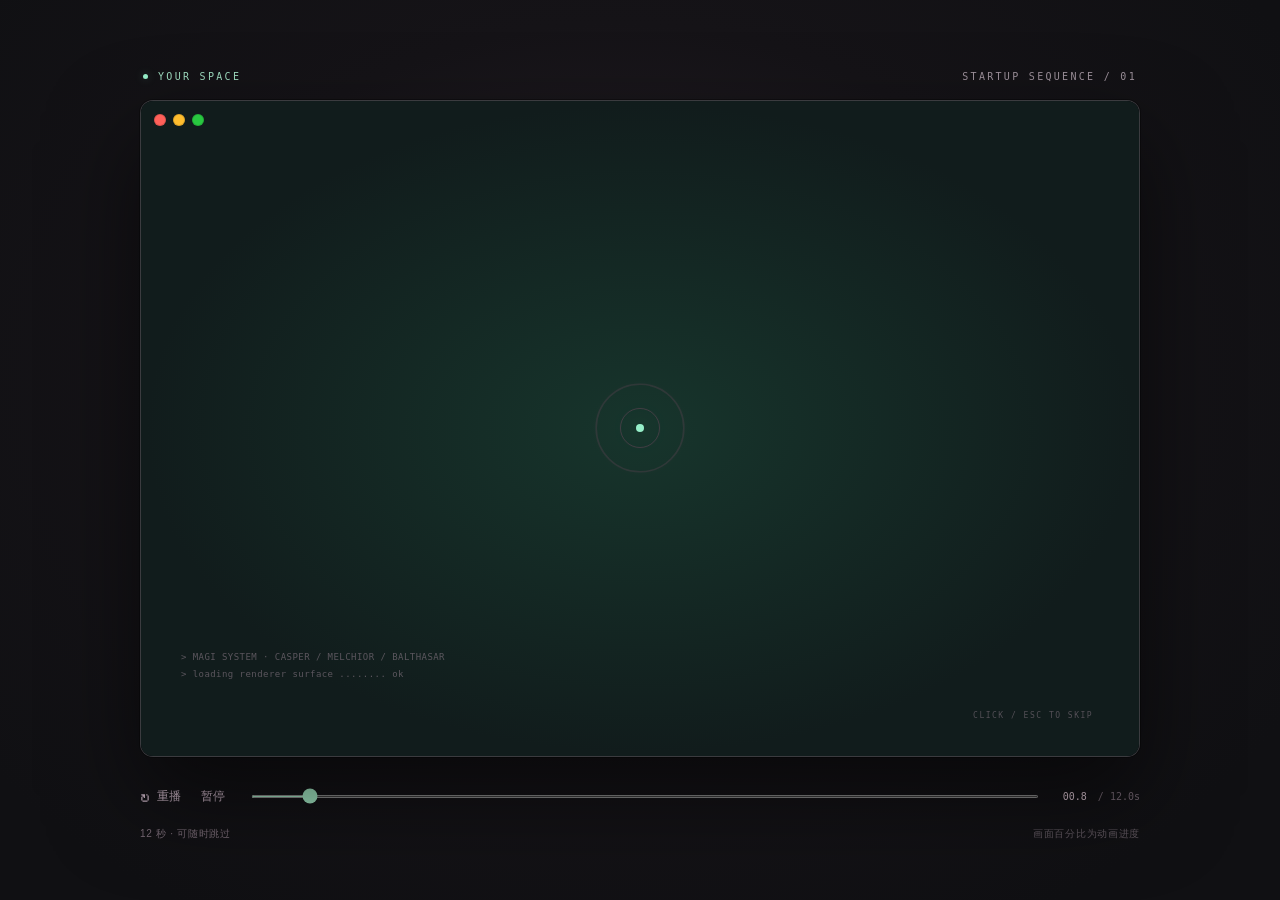
<file: index.html>
<!doctype html>
<html lang="zh-CN">
<head>
  <meta charset="utf-8">
  <meta name="viewport" content="width=device-width, initial-scale=1">
  <meta http-equiv="Content-Security-Policy" content="default-src 'self'; img-src 'self' data: blob:; script-src 'self'; style-src 'self' 'unsafe-inline'; connect-src 'none'; object-src 'none'; base-uri 'none'">
  <title>Codex 背景渲染 · 动态开场</title>
  <link rel="stylesheet" href="style.css">
  <script src="assets/theme.js" defer></script>
  <script src="assets/contours.js" defer></script>
  <script src="image-settings.js" defer></script>
  <script src="animation.js" defer></script>
</head>
<body>
  <main class="preview">
    <header class="preview-heading"><span><i></i> YOUR SPACE</span><span>STARTUP SEQUENCE / 01</span></header>
    <section class="window" aria-label="自定义动态启动动画">
      <div class="end-screen" aria-live="polite">
        <span class="end-star">✧</span>
        <p class="eyebrow">CONNECTION ESTABLISHED</p>
        <h1>准备就绪，开始工作。</h1>
        <p class="end-description">12 秒开场预览结束</p>
        <button class="replay-end" type="button">再看一次 <span>↻</span></button>
      </div>
      <div class="scene" aria-hidden="true">
        <img class="artwork" src="assets/artwork.jpg" alt="" decoding="async" fetchpriority="high">
        <canvas class="line-art" width="1536" height="1024"></canvas>
        <div class="shade"></div>
        <div class="scanlines"></div>
        <div class="light-sweep"></div>
        <div class="particles"></div>
        <div class="hud">
          <div class="corner top-left"></div><div class="corner top-right"></div>
          <div class="corner bottom-left"></div><div class="corner bottom-right"></div>
          <div class="sync">
            <div class="sync-label"><span>SYNC RATIO</span><span id="ratio">00.00%</span></div>
            <div class="sync-track"><div class="sync-fill"></div></div>
            <span class="sync-phase">INITIALIZING</span>
          </div>
          <div class="subtitle"><span id="subtitle">换成你喜欢的画面，开始工作。</span></div>
          <div class="coordinates"><span>YOUR SPACE / STARTUP</span><span id="timecode">00:00:00</span></div>
        </div>
        <div class="boot-grid"></div>
        <div class="boot-corners"><i class="corner top-left"></i><i class="corner top-right"></i><i class="corner bottom-left"></i><i class="corner bottom-right"></i></div>
        <div class="intro">
          <div class="pulse"><i></i><i></i><b></b></div>
          <div class="identity">
            <div class="radar">
              <svg class="dial" viewBox="0 0 400 400"><circle cx="200" cy="200" r="177"/><circle class="dashed" cx="200" cy="200" r="151"/><g class="ticks"></g><path class="crosshair" d="M200 9V61 M200 339V391 M9 200H61 M339 200H391"/></svg>
              <div class="avatar-frame"><img class="avatar" src="assets/avatar.jpg" alt="" decoding="async"></div>
              <i class="reticle tl"></i><i class="reticle tr"></i><i class="reticle bl"></i><i class="reticle br"></i>
            </div>
            <svg class="wave" viewBox="0 0 400 22"><path d="M0 11 Q15 5 30 11 T60 11 T90 11 T120 11 T150 11 T180 11 T210 11 T240 11 T270 11 T300 11 T330 11 T360 11 T400 11"/></svg>
            <div class="boot-title">准备开始</div>
            <div class="boot-caption">YOUR SPACE / YOUR STARTUP</div>
          </div>
        </div>
        <div class="boot-logs"><div>&gt; MAGI SYSTEM · CASPER / MELCHIOR / BALTHASAR</div><div>&gt; loading renderer surface ........ ok</div><div>&gt; entry plug depth 21.6 ........... ok</div><div>&gt; LCL pressure nominal</div></div>
        <div class="transition-flash" aria-hidden="true"></div>
      </div>
      <div class="shutter-line" aria-hidden="true"></div>
      <div class="traffic" aria-hidden="true"><i></i><i></i><i></i></div>
      <button id="image-settings" type="button">图片设置</button>
      <button class="skip" type="button" title="跳过动画（Esc）" aria-label="跳过动画">CLICK / ESC TO SKIP</button>
      <p id="asset-error" hidden>动画素材加载失败，请确认 assets 文件夹完整。</p>
      <dialog id="settings-dialog" aria-labelledby="settings-title">
        <form method="dialog"><button class="settings-close" aria-label="关闭图片设置">×</button></form>
        <p class="eyebrow">YOUR STARTUP</p><h2 id="settings-title">换成你喜欢的画面</h2>
        <p class="settings-description">自定义两张图片和下方文字，留空可隐藏对应文字。</p>
        <div class="image-choices">
          <label class="image-choice"><img id="avatar-preview" src="assets/avatar.jpg" alt="当前头像"><span>前半段头像 / 动作</span><small>支持 GIF、动态 WebP 和静态图片</small><span class="choose-label">更换头像</span><input id="avatar-file" type="file" accept="image/png,image/jpeg,image/webp,image/gif" aria-label="更换头像"></label>
          <label class="image-choice"><img id="artwork-preview" src="assets/artwork.jpg" alt="当前背景"><span>后半段背景</span><small>推荐 3:2 横图 · 自动生成线稿</small><span class="choose-label">更换背景</span><input id="artwork-file" type="file" accept="image/png,image/jpeg,image/webp" aria-label="更换背景"></label>
        </div>
        <div class="text-settings">
          <label for="intro-title">前半段 · 头像下方标题<input id="intro-title" type="text" maxlength="16" autocomplete="off"><small>最多 16 字</small></label>
          <label for="intro-caption">前半段 · 标题下方小字<input id="intro-caption" type="text" maxlength="48" autocomplete="off"><small>最多 48 字</small></label>
          <label class="text-wide" for="artwork-subtitle">后半段 · 背景下方字幕<input id="artwork-subtitle" type="text" maxlength="60" autocomplete="off"><small>最多 60 字</small></label>
        </div>
        <label class="wallpaper-setting" for="wallpaper-strength"><span>Codex 背景显现程度</span><output id="wallpaper-value">42%</output><input id="wallpaper-strength" type="range" min="0" max="75" step="1" value="42"><small>启动结束后，背景继续铺满窗口。0% 为不显示背景。</small></label>
        <p id="settings-status" role="status">图片保存在本机，不会上传。非标准比例会居中裁切。</p>
        <div class="settings-actions"><button id="reset-images" type="button">恢复默认图片与文字</button><button id="preview-images" type="button">保存并预览</button></div>
        <button id="restore-appearance" type="button" hidden>关闭美化，恢复 Codex 外观</button>
      </dialog>
    </section>
    <footer class="controls">
      <div class="playback-buttons"><button id="replay" type="button" aria-label="重播 12 秒动画">↻ <span>重播</span></button><button id="pause" type="button">暂停</button></div>
      <input id="timeline" aria-label="动画时间轴" type="range" min="0" max="12" step="0.01" value="0">
      <output id="elapsed">00.0 <span>/ 12.0s</span></output>
      <button class="native-launch" type="button" hidden>播放并打开 Codex ↗</button>
    </footer>
    <p class="preview-note">12 秒 · 可随时跳过<span>画面百分比为动画进度</span></p>
  </main>
</body>
</html>
</file>
<file: style.css>
*{box-sizing:border-box} :root{color-scheme:dark;font-family:-apple-system,BlinkMacSystemFont,"PingFang SC",sans-serif;color:#f7eef2;background:#101013} body{margin:0;min-height:100vh;display:grid;place-items:center;background:radial-gradient(ellipse at 48% 42%,#282028 0%,#151317 48%,#101013 85%)} button{font:inherit;color:inherit;cursor:pointer} button:focus-visible,input:focus-visible{outline:2px solid #f2aac2;outline-offset:5px} .preview{width:min(1000px,calc(100vw - 72px));padding:38px 0 26px}.preview-heading{display:flex;justify-content:space-between;align-items:center;margin:0 3px 18px;color:#9d919b;font:10px "SFMono-Regular",Menlo,monospace;letter-spacing:2.3px}.preview-heading>span:first-child{color:#d3bdc9;display:flex;gap:10px;align-items:center}.preview-heading i{width:5px;height:5px;background:#e9a8bf;border-radius:50%;box-shadow:0 0 10px #ed87b244}.window{position:relative;aspect-ratio:1.52;isolation:isolate;overflow:hidden;border:1px solid #ffffff28;border-radius:13px;background:#17171b;box-shadow:0 40px 90px #0008,0 0 0 1px #0005}.scene,.artwork,.shade,.scanlines,.particles,.hud,.intro,.light-sweep,.end-screen{position:absolute;inset:0}.scene{overflow:hidden;z-index:2;background:#231923;will-change:opacity}.artwork{height:100%;width:100%;object-fit:cover;object-position:50% 49%;transform-origin:56% 52%;will-change:transform,opacity}.shade{background:linear-gradient(180deg,rgba(16,18,29,.63) 0%,rgba(23,20,35,.09) 24%,transparent 46%,rgba(25,20,36,.08) 68%,rgba(22,19,31,.66) 100%);pointer-events:none}.scanlines{opacity:.055;background:repeating-linear-gradient(transparent 0 3px,#201725 3px 4px);pointer-events:none}.light-sweep{inset:-50%;background:linear-gradient(110deg,transparent 43%,#fff4 50%,transparent 57%);pointer-events:none;opacity:0;will-change:transform,opacity}.hud{color:#fff3f6;font-family:"SFMono-Regular",Menlo,monospace;text-shadow:0 1px 7px #32203066}.corner{position:absolute;width:32px;height:32px;opacity:.75;border-color:#fce9f0;border-style:solid;border-width:0}.top-left{top:19px;left:19px;border-top-width:1.5px;border-left-width:1.5px}.top-right{top:19px;right:19px;border-top-width:1.5px;border-right-width:1.5px}.bottom-left{bottom:19px;left:19px;border-bottom-width:1.5px;border-left-width:1.5px}.bottom-right{bottom:19px;right:19px;border-bottom-width:1.5px;border-right-width:1.5px}.sync{position:absolute;top:8.5%;left:4%;width:23%;font-size:clamp(7px,.85vw,10px);letter-spacing:1.25px}.sync-label{display:flex;justify-content:space-between;margin-bottom:7px}.sync-track{height:4px;border:1px solid #ffedf284;background:#291d3025}.sync-fill{height:100%;width:100%;background:#fff0f6;transform:scaleX(0);transform-origin:left center;box-shadow:0 0 9px #ffd6e899}.sync-phase{display:block;margin-top:8px;font-size:7px;letter-spacing:1.6px;opacity:.57}.subtitle{position:absolute;left:12%;right:12%;bottom:7.5%;text-align:center;font-family:-apple-system,BlinkMacSystemFont,"PingFang SC",sans-serif;font-size:clamp(15px,1.9vw,21px);font-weight:500;letter-spacing:2px;text-shadow:0 2px 8px #291225b3;will-change:opacity,transform}.coordinates{display:flex;justify-content:space-between;position:absolute;bottom:3.6%;left:6%;right:6%;font-size:7px;letter-spacing:1.7px;opacity:.48}.particle{position:absolute;border-radius:50%;background:#ffecf4;box-shadow:0 0 10px #fff7;will-change:transform,opacity;pointer-events:none}.intro{display:flex;flex-direction:column;align-items:center;justify-content:center;background:radial-gradient(ellipse,#312231,#19181f 65%);color:#f5d3e4;pointer-events:none}.intro-mark{font-size:60px;font-weight:200;line-height:1.2;text-shadow:0 0 32px #e994be55}.intro-label{font:8px Menlo,monospace;letter-spacing:4px;margin-top:23px;color:#ba9dae}.intro-line{height:1px;width:40px;background:#edc4d9;margin-top:17px;opacity:.5}.traffic{position:absolute;left:13px;top:13px;display:flex;gap:7px;z-index:4}.traffic i{width:12px;height:12px;border-radius:50%;background:#ff6059;box-shadow:inset 0 0 0 1px #0002}.traffic i:nth-child(2){background:#ffbd2e}.traffic i:nth-child(3){background:#28c840}.skip{position:absolute;z-index:5;right:25px;bottom:23px;border:0;padding:4px 6px;background:transparent;font-size:9px;letter-spacing:1px;color:#fff9;opacity:0;transition:opacity .2s}.window:hover .skip,.skip:focus-visible{opacity:1}.skip kbd{font:8px Menlo,monospace;border:1px solid #fff4;padding:1px 3px;border-radius:3px;margin-left:3px}.end-screen{z-index:1;display:flex;align-items:center;justify-content:center;flex-direction:column;background:radial-gradient(ellipse at 50% 45%,#30212c,#18171e 70%);text-align:center;padding:24px}.end-star{font-size:53px;color:#edb2cc;font-weight:200}.eyebrow{font:8px Menlo,monospace;letter-spacing:3px;color:#bc94aa;margin-top:25px}h1{font-size:25px;font-weight:400;letter-spacing:4px;margin:14px 0}.end-description{color:#95808d;font-size:12px;letter-spacing:1px;margin:8px 0 30px}.replay-end{border:1px solid #b18b9e44;border-radius:6px;background:#fff04a00;padding:10px 20px;font-size:12px;letter-spacing:1px;color:#ddc9d5}.replay-end span{margin-left:14px}.replay-end:hover{background:#fff1}.controls{display:flex;align-items:center;gap:22px;margin-top:24px;height:30px;color:#bfaab9}.playback-buttons{display:flex;gap:18px;align-items:center}.controls button{border:0;background:transparent;font-size:12px;white-space:nowrap;padding:5px 0}.controls button:hover{color:#ffdfed}#replay{font-size:20px;display:flex;gap:7px;align-items:center}#replay span{font-size:12px}#pause{min-width:28px}#timeline{flex:1;min-width:30px;height:3px;accent-color:#e0acc3;cursor:pointer}#elapsed{font:10px Menlo,monospace;white-space:nowrap;color:#d3bdc9}#elapsed span{color:#6e616c;margin-left:5px}.preview-note{font-size:10px;color:#766873;margin:16px 0 0;letter-spacing:.7px;display:flex;justify-content:space-between}.preview-note span{color:#5d545c}.finished .scene{pointer-events:none}.finished .skip{display:none}#asset-error{position:absolute;z-index:10;top:40%;left:10%;right:10%;padding:20px;background:#261b25;color:#fed9e6}body.native{background:transparent;min-height:0}body.native .preview{padding:0;width:100vw;height:100vh}body.native .preview-heading,body.native .controls,body.native .preview-note,body.native .traffic{display:none}body.native .window{width:100%;height:100%;aspect-ratio:auto;border:0;border-radius:0;box-shadow:none}body.native .sync{font-size:10px}body.native .subtitle{font-size:20px}body.native .native-launch{display:block}body.native .end-screen .native-launch{margin-top:18px;border:0;background:none;color:#c59aae;font-size:12px}body.launch-mode .replay-end{display:none}@media(max-width:600px){.preview{width:calc(100vw - 24px);padding-top:25px}.preview-heading{font-size:8px;letter-spacing:1.5px}.window{aspect-ratio:1.35}.sync{width:29%;top:11%;font-size:7px}.traffic{gap:5px;left:11px;top:11px}.traffic i{width:9px;height:9px}.corner{width:21px;height:21px}.controls{gap:14px}.playback-buttons{gap:12px}.subtitle{font-size:15px;bottom:10%}.coordinates{font-size:5px;letter-spacing:1px}h1{font-size:20px;letter-spacing:2px}.preview-note{font-size:9px}.sync-phase{font-size:5px}.skip{right:20px;bottom:18px}}@media(prefers-reduced-motion:reduce){.artwork,.particle,.light-sweep{will-change:auto}.scanlines{display:none}}
/* Keep the completed screen out of keyboard navigation during playback. */
.end-screen{visibility:hidden}.finished .end-screen{visibility:visible}.scanlines{opacity:.022}
/* Boot sequence: one shared clock drives every stage, including stroke drawing. */
.scene{background:#08060d}.artwork{opacity:0;object-position:50% 50%;transform-origin:50% 50%}
.line-art{position:absolute;inset:0;width:100%;height:100%;object-fit:cover;pointer-events:none}
.transition-flash{position:absolute;inset:0;background:#fff8fc;opacity:0;pointer-events:none}
.intro{background:none;color:#d980a7;opacity:1}
.pulse{position:absolute;left:50%;top:50%;width:110px;height:110px;transform:translate(-50%,-50%)}
.pulse i{position:absolute;inset:0;border:2px solid #bd5d8980;border-radius:50%;box-shadow:0 0 6px #b8608920}
.pulse b{position:absolute;left:50%;top:50%;width:8px;height:8px;transform:translate(-50%,-50%);border-radius:50%;background:#ee96bc;box-shadow:0 0 12px #ee79b288}
.identity{position:absolute;left:50%;top:50%;width:44%;transform:translate(-50%,-43%);text-align:center;opacity:0}
.radar{position:relative;width:82%;aspect-ratio:1;margin:auto}
.dial{position:absolute;inset:0;width:100%;height:100%;fill:none;stroke:#c27697;stroke-width:1;overflow:visible}
.dial .dashed{stroke-dasharray:9 12;stroke:#8f819e;opacity:.4}.dial .ticks{stroke-width:1.6}.crosshair{stroke:#c5b2c4;opacity:.65}
.avatar-frame{position:absolute;inset:21%;padding:8px;border:1px solid #cb7b9f;box-shadow:0 0 18px #f18ab514}
.avatar-frame:before,.avatar-frame:after{content:"";position:absolute;inset:-4px;border:2px solid #d593b7;clip-path:polygon(0 0,14% 0,14% 1%,1% 1%,1% 14%,0 14%,0 0,100% 0,100% 14%,99% 14%,99% 1%,86% 1%,86% 0,100% 0,100% 100%,86% 100%,86% 99%,99% 99%,99% 86%,100% 86%,100% 100%,0 100%,0 86%,1% 86%,1% 99%,14% 99%,14% 100%,0 100%)}
.avatar{display:block;width:100%;height:100%;object-fit:cover;image-rendering:pixelated}
.reticle{position:absolute;width:14%;height:6%;border:solid #817581;border-width:0;opacity:.7}.reticle.tl{left:-16%;top:17%;border-top-width:1px;border-left-width:1px}.reticle.tr{right:-16%;top:17%;border-top-width:1px;border-right-width:1px}.reticle.bl{left:-16%;bottom:3%;border-bottom-width:1px;border-left-width:1px}.reticle.br{right:-16%;bottom:3%;border-bottom-width:1px;border-right-width:1px}
.wave{display:block;width:95%;height:22px;margin:12px auto -4px;fill:none;stroke:#d087a6;stroke-width:1.4;opacity:.7}
.boot-title{font-family:"Songti SC","STSong",serif;font-size:clamp(25px,4.9vw,52px);font-weight:700;letter-spacing:.32em;padding-left:.32em;line-height:1.25;color:#d9d8e2;text-shadow:2px 0 #853d62,-2px 0 #8cc3cd}
.boot-caption{font:7px Menlo,monospace;letter-spacing:6px;color:#74617b;opacity:.5;margin-top:12px;white-space:nowrap}
.boot-grid{position:absolute;inset:20% 23% 18%;background-image:linear-gradient(#7560800c 1px,transparent 1px),linear-gradient(90deg,#7560800c 1px,transparent 1px);background-size:34px 34px;mask-image:radial-gradient(ellipse,black,transparent 72%);pointer-events:none}
.boot-corners .corner{border-color:#9c456c;opacity:.65}.boot-logs{position:absolute;left:4%;bottom:6%;font:clamp(5px,.75vw,9px)/1.9 Menlo,monospace;letter-spacing:.45px;color:#968391;opacity:.55}.boot-logs div{opacity:0}
.skip{opacity:.5;color:#968391;font:8px Menlo,monospace;letter-spacing:1.5px;bottom:5%;right:4%}.window:hover .skip{opacity:.85}
@media(max-width:600px){.identity{width:53%}.boot-title{font-size:27px}.boot-caption{font-size:5px;letter-spacing:3px}.wave{margin-top:5px;height:12px}.avatar-frame{padding:4px}.boot-logs{font-size:5px}.skip{font-size:5px;letter-spacing:.5px}.pulse{width:70px;height:70px}}
.hud,.shade{opacity:0}
#image-settings{position:absolute;z-index:5;top:18px;right:23px;background:#100b1288;border:1px solid #a7839944;border-radius:5px;color:#c4a6b8;font-size:10px;padding:6px 10px;cursor:pointer}
body.launch-mode #image-settings{display:none}
#settings-dialog{color:#eddfE9;background:#18131b;border:1px solid #665060;border-radius:14px;width:min(590px,90vw);max-height:90vh;padding:30px;box-shadow:0 30px 100px #0009;overflow:auto}
#settings-dialog::backdrop{background:#050309cc;backdrop-filter:blur(12px)}
#settings-dialog .eyebrow{margin:0 0 12px}#settings-title{margin:0;font-size:24px;letter-spacing:1px;font-weight:500}.settings-description{font-size:12px;color:#9c8796;margin:12px 0 24px}
.settings-close{position:absolute;right:16px;top:12px;font-size:26px;border:0;background:none;color:#a18a99}
.image-choices{display:grid;grid-template-columns:1fr 1fr;gap:16px}.image-choice{position:relative;display:flex;align-items:flex-start;flex-direction:column;padding:12px;background:#241b26;border:1px solid #63465c66;border-radius:8px;cursor:pointer;overflow:hidden}.image-choice>img{width:100%;height:130px;object-fit:cover;border-radius:4px;margin-bottom:14px}#avatar-preview{object-fit:contain;background:#100b13}.image-choice>span{font-size:13px}.image-choice>small{font-size:10px;color:#a18a99;margin:7px 0 16px}.image-choice .choose-label{font-size:11px;color:#edb4d0}.image-choice input{position:absolute;inset:0;opacity:0;width:100%;height:100%;cursor:pointer}.image-choice:focus-within{outline:2px solid #d8a4bf;outline-offset:2px}
#settings-status{font-size:11px;color:#b397a8;line-height:1.7;min-height:38px;margin:20px 0 16px}.settings-actions{display:flex;justify-content:space-between;gap:15px}.settings-actions button{padding:10px 14px;font-size:11px;border-radius:5px;border:1px solid #9b708b55;background:none}.settings-actions #preview-images{background:#d7a4c0;color:#251b24;border:0}.settings-actions button:disabled{opacity:.4;cursor:wait}
body.embedded{background:#08060d;min-height:0}body.embedded .preview{padding:0;width:100vw;height:100vh}body.embedded .preview-heading,body.embedded .controls,body.embedded .preview-note,body.embedded .traffic{display:none}body.embedded .window{width:100%;height:100%;aspect-ratio:auto;border:0;border-radius:0;box-shadow:none}body.embedded .scene{inset:0}body.embedded #image-settings{top:40px}
body.embedded .window:before{content:"";position:absolute;z-index:4;top:0;left:0;right:0;height:32px;-webkit-app-region:drag;pointer-events:none}
.scene{transform-origin:50% 50%}.shutter-line{position:absolute;z-index:4;top:50%;left:0;right:0;height:2px;background:#fff9fd;box-shadow:0 0 6px #fff,0 0 18px #f5cee8;opacity:0;transform-origin:center;pointer-events:none}
.closing .end-screen{visibility:visible}.closing #image-settings,.closing .skip{visibility:hidden}
body.embedded.closing,body.native.closing,body.embedded.closing .window,body.native.launch-mode.closing .window{background:transparent}
body.embedded .end-screen,body.native.launch-mode.closing .end-screen{visibility:hidden}
:root:has(body.embedded.closing),:root:has(body.native.launch-mode.closing){background:transparent}
#image-settings{display:none}
.finished #image-settings{display:block;visibility:visible}
#restore-appearance{margin-top:20px;width:100%;border:0;background:none;color:#ad95a7;font-size:11px;padding:8px}
#restore-appearance[hidden]{display:none}
.wallpaper-setting{display:grid;grid-template-columns:1fr auto;gap:10px;margin-top:20px;font-size:12px;color:#c7aebb}.wallpaper-setting input{grid-column:1/-1;width:100%;accent-color:#d7a4c0}.wallpaper-setting small{grid-column:1/-1;color:#a18a99;font-size:10px;line-height:1.6}.wallpaper-setting output{font:11px Menlo,monospace}
.text-settings{display:grid;grid-template-columns:1fr 1fr;gap:14px 16px;margin-top:20px}.text-settings label{display:flex;flex-direction:column;gap:8px;min-width:0;font-size:12px;color:#c7aebb}.text-settings input{width:100%;min-width:0;padding:10px 11px;border:1px solid #63465c;border-radius:6px;background:#241b26;color:#f7eef2;font:inherit;font-size:13px}.text-settings small{font-size:10px;color:#a18a99}.text-wide{grid-column:1/-1}.boot-title{overflow-wrap:anywhere}.boot-title.long-title{font-size:clamp(18px,2.5vw,30px);letter-spacing:.12em;padding-left:.12em}.boot-caption{white-space:normal;overflow-wrap:anywhere;line-height:1.7}.subtitle{overflow-wrap:anywhere;line-height:1.5}
@media(max-width:480px){.text-settings{grid-template-columns:1fr}#settings-dialog{padding:24px 18px}.settings-actions{gap:8px}.settings-actions button{padding:10px 8px}}

/* Naruto theme: show the actual character action across the full widescreen frame. */
:root[data-startup-theme=aurora]{color:#e8fff4}
body.motion-avatar .avatar-frame{inset:26% 7%;border-color:#d89a3c;box-shadow:0 0 24px #f7ab3620}
body.motion-avatar .avatar-frame:before,body.motion-avatar .avatar-frame:after{border-color:#edb254}
body.motion-avatar .avatar{image-rendering:auto}
:root[data-startup-theme=aurora] .intro{background:radial-gradient(ellipse,#17352c,#111c1c 70%);color:#b8efd5}
:root[data-startup-theme=aurora] .pulse b{background:#96efc9;box-shadow:0 0 36px #96efc955}
:root[data-startup-theme=aurora] .preview-heading i{background:#96efc9;box-shadow:0 0 10px #96efc944}
:root[data-startup-theme=aurora] .preview-heading>span:first-child{color:#9edbbf}
:root[data-startup-theme=aurora] .end-screen{background:radial-gradient(ellipse at 50% 45%,#172d27,#18171a 70%)}
:root[data-startup-theme=aurora] .end-star,:root[data-startup-theme=aurora] .eyebrow{color:#9edbbf}
:root[data-startup-theme=aurora] #timeline,:root[data-startup-theme=aurora] #wallpaper-strength{accent-color:#9ddfbc}
:root[data-startup-theme=aurora] .settings-actions #preview-images{background:#9ddfbc;color:#21180d}
</file>
